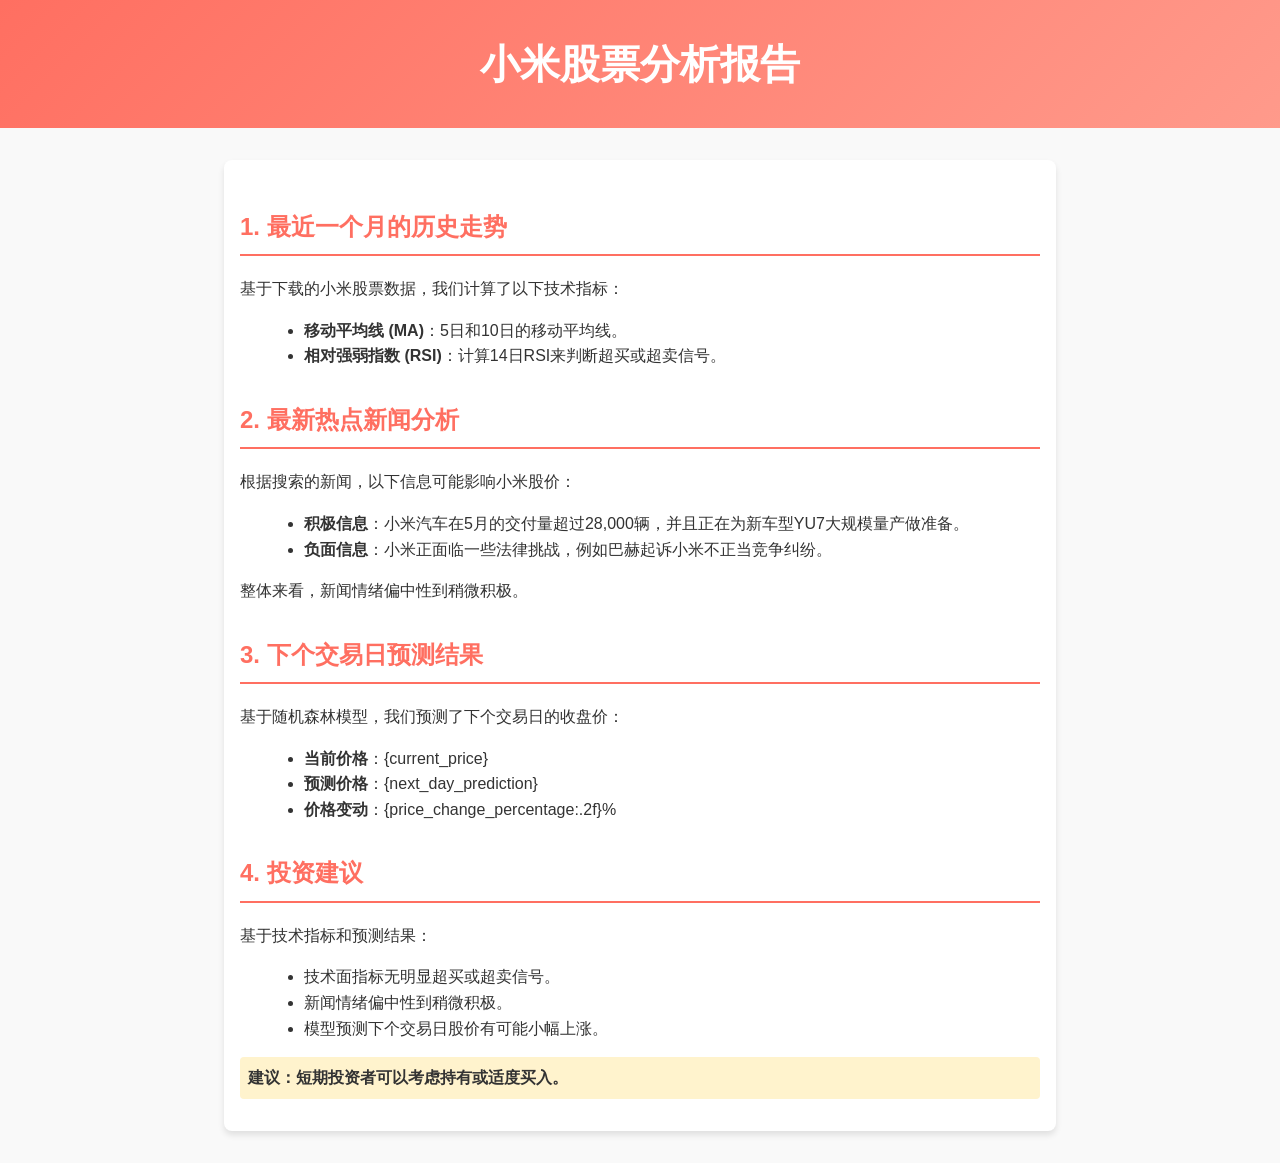
<file: src/tools/web_preview/index.html>
<!DOCTYPE html>
<html lang="zh-CN">
<head>
  <meta charset="UTF-8">
  <meta name="viewport" content="width=device-width, initial-scale=1.0">
  <title>小米股票分析报告</title>
  <style>
    body {
      font-family: 'Arial', sans-serif;
      line-height: 1.6;
      margin: 0;
      padding: 0;
      background-color: #f9f9f9;
      color: #333;
    }
    header {
      background: linear-gradient(135deg, #ff6f61, #ff9a8b);
      color: white;
      text-align: center;
      padding: 2rem 1rem;
    }
    header h1 {
      margin: 0;
      font-size: 2.5rem;
    }
    main {
      max-width: 800px;
      margin: 2rem auto;
      padding: 1rem;
      background: white;
      border-radius: 8px;
      box-shadow: 0 4px 6px rgba(0, 0, 0, 0.1);
    }
    h2 {
      color: #ff6f61;
      border-bottom: 2px solid #ff6f61;
      padding-bottom: 0.5rem;
      margin-top: 2rem;
    }
    p {
      margin: 1rem 0;
    }
    ul {
      list-style-type: disc;
      margin-left: 1.5rem;
    }
    .highlight {
      background-color: #fff3cd;
      padding: 0.5rem;
      border-radius: 4px;
      font-weight: bold;
    }
    @media (max-width: 768px) {
      header h1 {
        font-size: 2rem;
      }
      main {
        padding: 1rem;
      }
    }
  </style>
</head>
<body>
  <header>
    <h1>小米股票分析报告</h1>
  </header>
  <main>
    <section>
      <h2>1. 最近一个月的历史走势</h2>
      <p>基于下载的小米股票数据，我们计算了以下技术指标：</p>
      <ul>
        <li><strong>移动平均线 (MA)</strong>：5日和10日的移动平均线。</li>
        <li><strong>相对强弱指数 (RSI)</strong>：计算14日RSI来判断超买或超卖信号。</li>
      </ul>
    </section>
    <section>
      <h2>2. 最新热点新闻分析</h2>
      <p>根据搜索的新闻，以下信息可能影响小米股价：</p>
      <ul>
        <li><strong>积极信息</strong>：小米汽车在5月的交付量超过28,000辆，并且正在为新车型YU7大规模量产做准备。</li>
        <li><strong>负面信息</strong>：小米正面临一些法律挑战，例如巴赫起诉小米不正当竞争纠纷。</li>
      </ul>
      <p>整体来看，新闻情绪偏中性到稍微积极。</p>
    </section>
    <section>
      <h2>3. 下个交易日预测结果</h2>
      <p>基于随机森林模型，我们预测了下个交易日的收盘价：</p>
      <ul>
        <li><strong>当前价格</strong>：{current_price}</li>
        <li><strong>预测价格</strong>：{next_day_prediction}</li>
        <li><strong>价格变动</strong>：{price_change_percentage:.2f}%</li>
      </ul>
    </section>
    <section>
      <h2>4. 投资建议</h2>
      <p>基于技术指标和预测结果：</p>
      <ul>
        <li>技术面指标无明显超买或超卖信号。</li>
        <li>新闻情绪偏中性到稍微积极。</li>
        <li>模型预测下个交易日股价有可能小幅上涨。</li>
      </ul>
      <p class="highlight">建议：短期投资者可以考虑持有或适度买入。</p>
    </section>
  </main>
</body>
</html>
</file>
